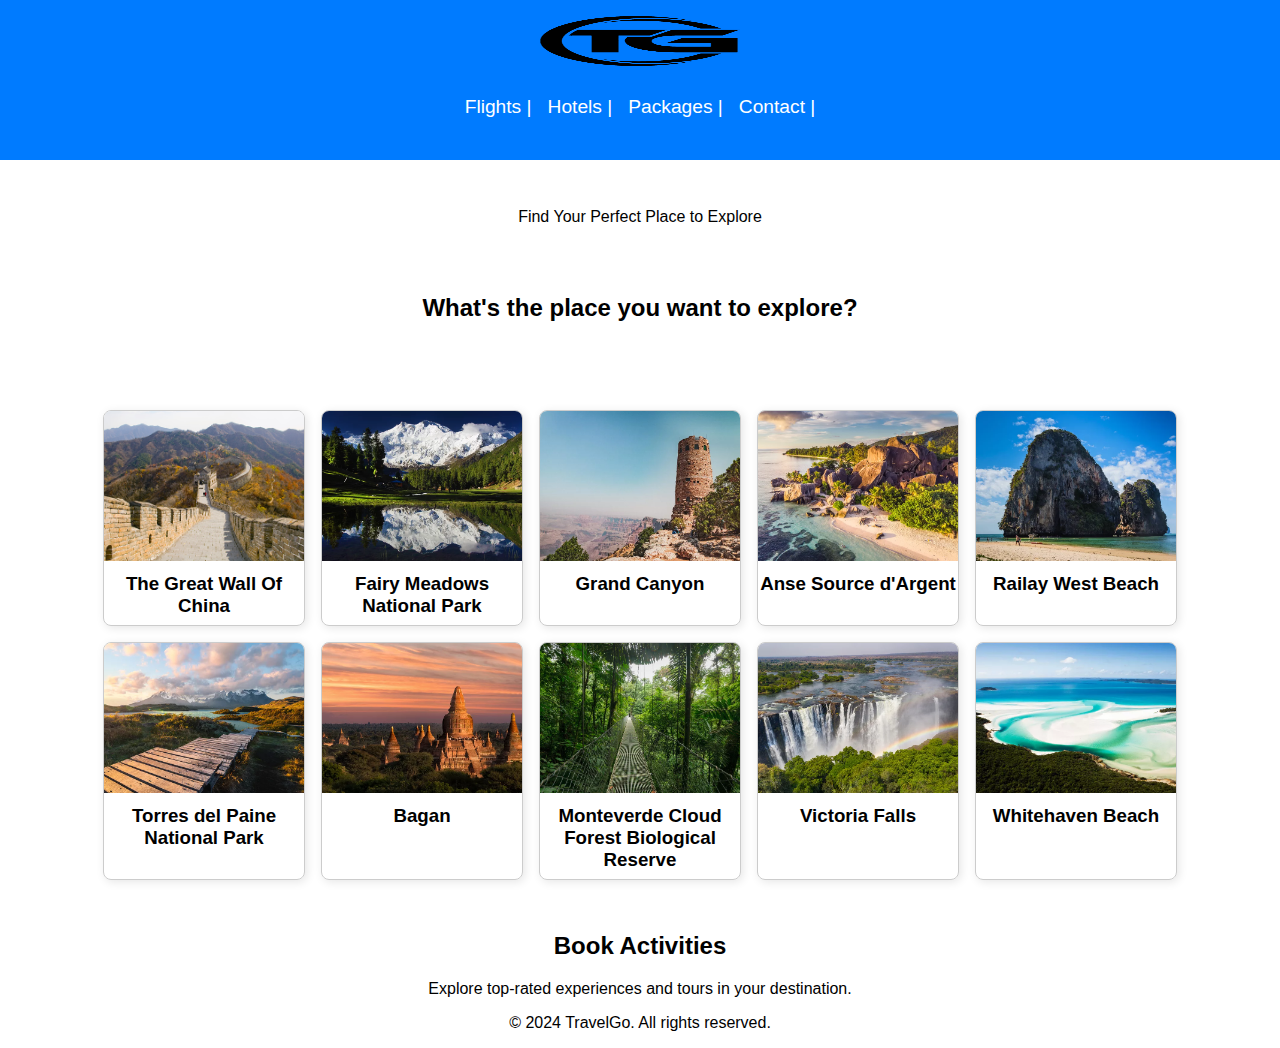
<file: index.html>
<!DOCTYPE html>
<html lang="en">
<head>
  <meta charset="UTF-8">
  <meta name="viewport" content="width=device-width, initial-scale=1.0">
  <title>TravelGo</title>
  <link rel="stylesheet" href="webdev-styles.css">
</head>
<body>
  <header>
    <img src="tg2.png" alt="TG" id="FirstLogo">
    <nav class="Activity">
      <ul>
        <li><a href="https://flights.philippineairlines.com">Flights | </a></li>
        <li><a href="www.booking.com">Hotels | </a></li>
        <li><a href="#activities">Packages | </a></li>
        <li><a href="contact.html">Contact | </a></li>
      </ul>
    </nav>
  </header>
  <main>
    <section id="flights" class="banner">
      <p class="HeadExplore">Find Your Perfect Place to Explore</p>
    </section>
    <section id="Place">
      <h2 id="Destinations">What's the place you want to explore?</h2>
      <br><br>
      <div class="grid">
        <!-- Row 1 -->
        <div class="row">
          <div class="card">
            <img src="TheGreateWallOfChina.jpg" alt="The Great Wall Of China">
            <h3>The Great Wall Of China</h3>
          </div>
          <div class="card">
            <img src="FairyMeadowsNationalPark.jpg" alt="Fairy Meadows National Park">
            <h3>Fairy Meadows National Park</h3>
          </div>
          <div class="card">
            <img src="Grand Canyon.jpg" alt="Grand Canyon">
            <h3>Grand Canyon</h3>
          </div>
          <div class="card">
            <img src="Anse Source d'Argent.jpg" alt="Anse Source d'Argent">
            <h3>Anse Source d'Argent</h3>
          </div>
          <div class="card">
            <img src="Railay West Beach.jpg" alt="Railay West Beach">
            <h3>Railay West Beach</h3>
          </div>
        </div>
        <!-- Row 2 -->
        <div class="row">
          <div class="card">
            <img src="Torres del Paine National Park.jpg" alt="Torres del Paine National Park">
            <h3>Torres del Paine National Park</h3>
          </div>
          <div class="card">
            <img src="Bagan.jpg" alt="Bagan">
            <h3>Bagan</h3>
          </div>
          <div class="card">
            <img src="Monteverde Cloud Forest Biological Reserve.jpg" alt="Monteverde Cloud Forest Biological Reserve">
            <h3>Monteverde Cloud Forest Biological Reserve</h3>
          </div>
          <div class="card">
            <img src="Victoria Falls.jpg" alt="Victoria Falls">
            <h3>Victoria Falls</h3>
          </div>
          <div class="card">
            <img src="Whitehaven Beach.jpg" alt="Whitehaven Beach">
            <h3>Whitehaven Beach</h3>
          </div>
        </div>
      </div>
    </section>
    <section id="activities">
      <h2>Book Activities</h2>
      <p>Explore top-rated experiences and tours in your destination.</p>
    </section>
  </main>
  <footer>
    <p>&copy; 2024 TravelGo. All rights reserved.</p>
  </footer>
  <script src="script.js"></script>
</body>
</html>
</file>
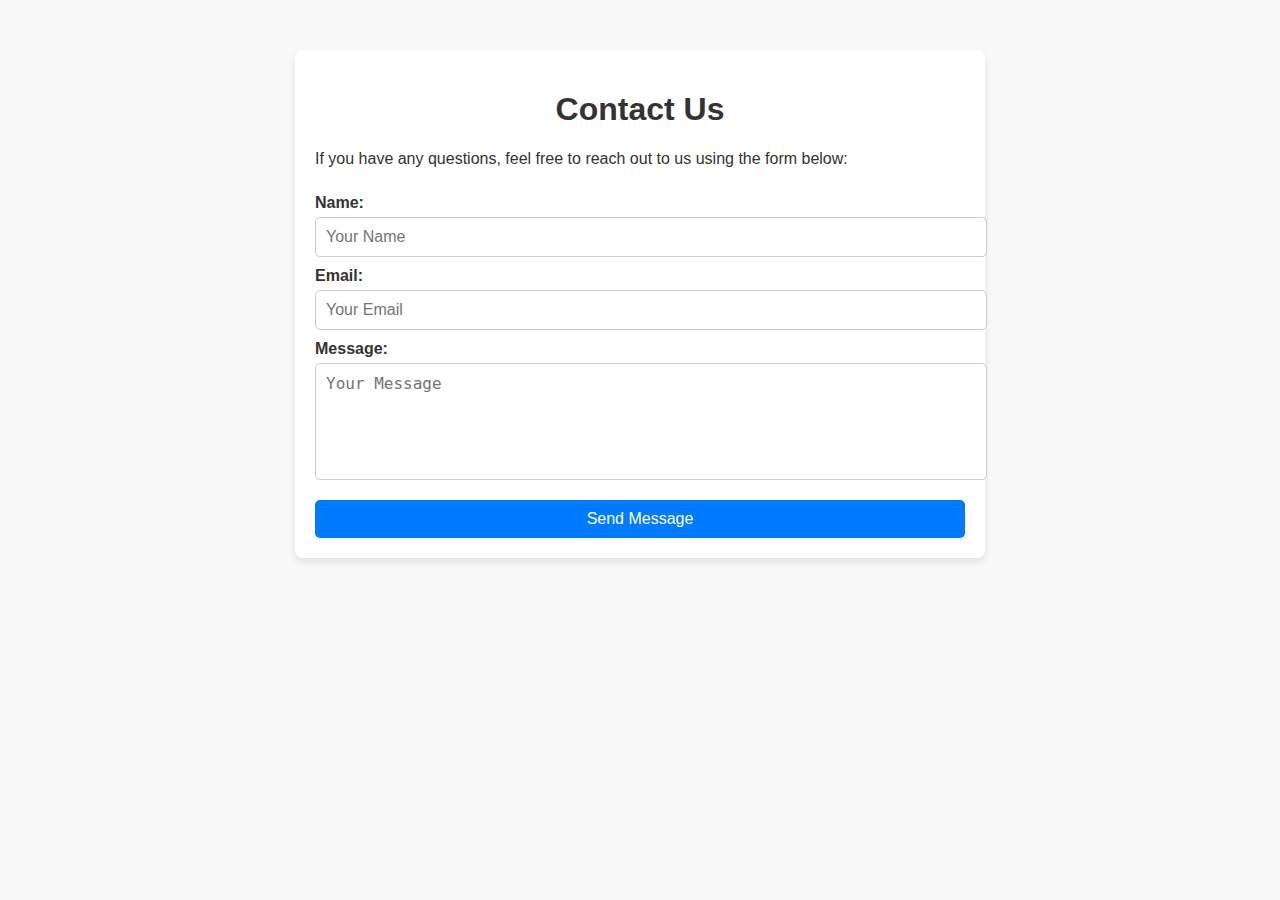
<file: contact.html>
<!DOCTYPE html>
<html lang="en">
<head>
    <meta charset="UTF-8">
    <meta name="viewport" content="width=device-width, initial-scale=1.0">
    <title>Contact Us</title>
    <link rel="stylesheet" href="contact-style.css">
    <script>
        function showAlert(event) {
            event.preventDefault(); // Prevent actual form submission
            alert('Submitted.');
        }
    </script>
</head>
<body>
    <div class="container">
        <h1>Contact Us</h1>
        <p>If you have any questions, feel free to reach out to us using the form below:</p>
        
        <form action="#" method="POST" class="contact-form" onsubmit="showAlert(event)">
            <label for="name">Name:</label>
            <input type="text" id="name" name="name" placeholder="Your Name" required>

            <label for="email">Email:</label>
            <input type="email" id="email" name="email" placeholder="Your Email" required>

            <label for="message">Message:</label>
            <textarea id="message" name="message" rows="5" placeholder="Your Message" required></textarea>

            <button type="submit">Send Message</button>
        </form>
    </div>
</body>
</html>
</file>
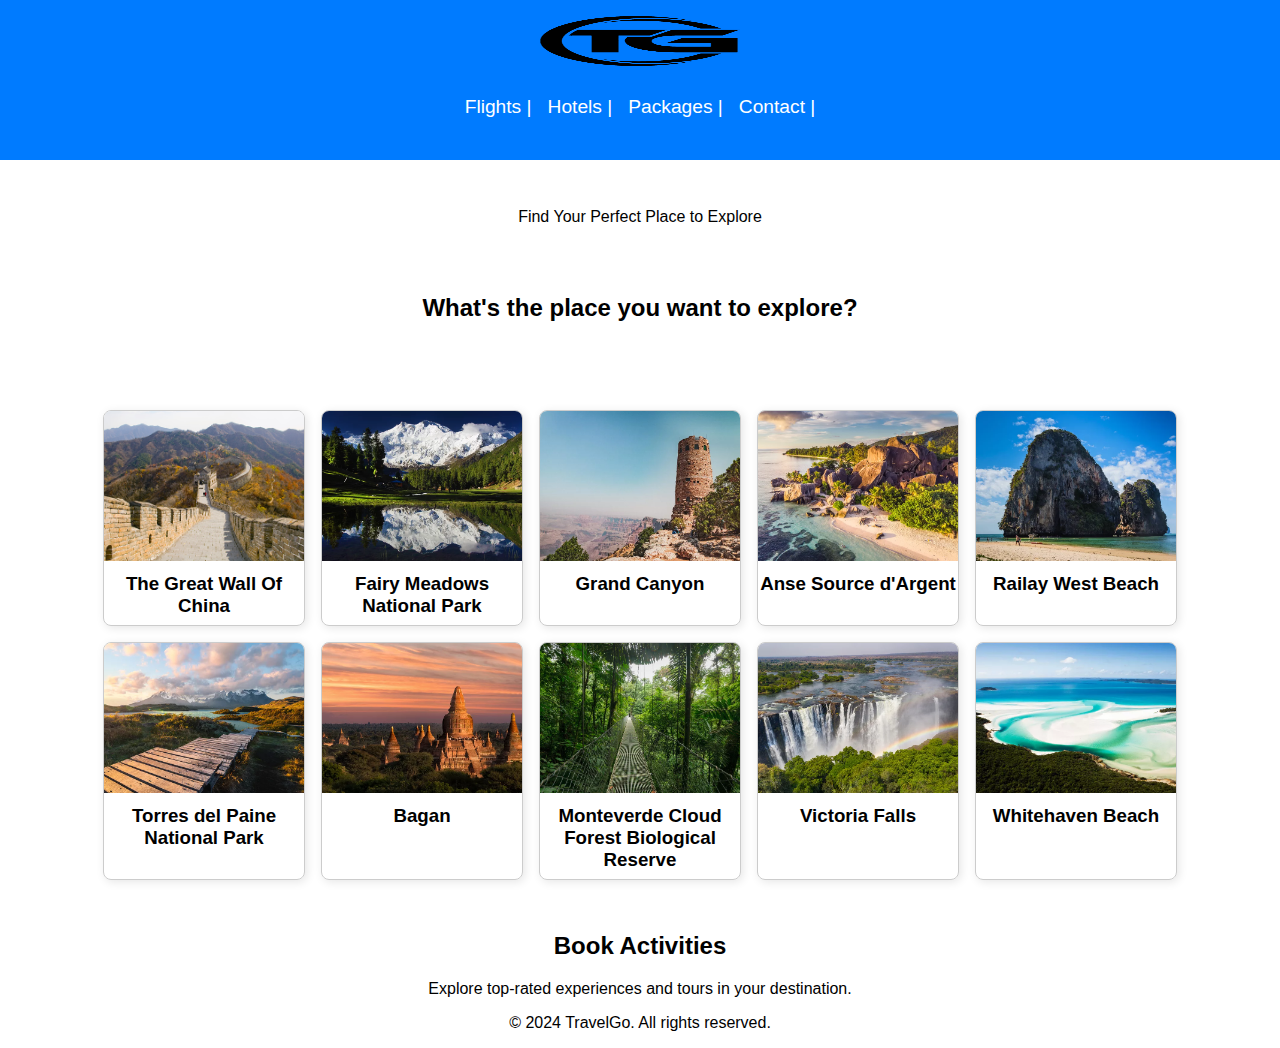
<file: Webdev.html>
<!DOCTYPE html>
<html lang="en">
<head>
  <meta charset="UTF-8">
  <meta name="viewport" content="width=device-width, initial-scale=1.0">
  <title>TravelGo</title>
  <link rel="stylesheet" href="webdev-styles.css">
</head>
<body>
  <header>
    <img src="tg2.png" alt="TG" id="FirstLogo">
    <nav class="Activity">
      <ul>
        <li><a href="https://flights.philippineairlines.com">Flights | </a></li>
        <li><a href="www.booking.com">Hotels | </a></li>
        <li><a href="#activities">Packages | </a></li>
        <li><a href="contact.html">Contact | </a></li>
      </ul>
    </nav>
  </header>
  <main>
    <section id="flights" class="banner">
      <p class="HeadExplore">Find Your Perfect Place to Explore</p>
    </section>
    <section id="Place">
      <h2 id="Destinations">What's the place you want to explore?</h2>
      <br><br>
      <div class="grid">
        <!-- Row 1 -->
        <div class="row">
          <div class="card">
            <img src="TheGreateWallOfChina.jpg" alt="The Great Wall Of China">
            <h3>The Great Wall Of China</h3>
          </div>
          <div class="card">
            <img src="FairyMeadowsNationalPark.jpg" alt="Fairy Meadows National Park">
            <h3>Fairy Meadows National Park</h3>
          </div>
          <div class="card">
            <img src="Grand Canyon.jpg" alt="Grand Canyon">
            <h3>Grand Canyon</h3>
          </div>
          <div class="card">
            <img src="Anse Source d'Argent.jpg" alt="Anse Source d'Argent">
            <h3>Anse Source d'Argent</h3>
          </div>
          <div class="card">
            <img src="Railay West Beach.jpg" alt="Railay West Beach">
            <h3>Railay West Beach</h3>
          </div>
        </div>
        <!-- Row 2 -->
        <div class="row">
          <div class="card">
            <img src="Torres del Paine National Park.jpg" alt="Torres del Paine National Park">
            <h3>Torres del Paine National Park</h3>
          </div>
          <div class="card">
            <img src="Bagan.jpg" alt="Bagan">
            <h3>Bagan</h3>
          </div>
          <div class="card">
            <img src="Monteverde Cloud Forest Biological Reserve.jpg" alt="Monteverde Cloud Forest Biological Reserve">
            <h3>Monteverde Cloud Forest Biological Reserve</h3>
          </div>
          <div class="card">
            <img src="Victoria Falls.jpg" alt="Victoria Falls">
            <h3>Victoria Falls</h3>
          </div>
          <div class="card">
            <img src="Whitehaven Beach.jpg" alt="Whitehaven Beach">
            <h3>Whitehaven Beach</h3>
          </div>
        </div>
      </div>
    </section>
    <section id="activities">
      <h2>Book Activities</h2>
      <p>Explore top-rated experiences and tours in your destination.</p>
    </section>
  </main>
  <footer>
    <p>&copy; 2024 TravelGo. All rights reserved.</p>
  </footer>
</body>
</html>
</file>
<file: webdev-styles.css>
#FirstLogo {
  width: 200px;
  height: 50px;
}



/* styles.css */
body {
    font-family: Arial, sans-serif;
    margin: 0;
    padding: 0;
  }

#Destinations {
  text-align: center;
}
  
  header {
    background: #007BFF;
    color: white;
    padding: 1rem;
    text-align: center;
  }

  .HeadExplore {
    font-size: 16px;

  }

  .Nav {

    color: white;
    padding: 1rem;
    text-align: center;
  }

  
  header nav ul {
    list-style: none;
    display: flex;
    justify-content: center;
    gap: 1rem;
    padding: 0;
  }
  
  header nav ul li a {
    text-decoration: none;
    color: white;
  }
  
  .banner {
    padding: 2rem;
    text-align: center;
  }
  
  form {
    display: flex;
    flex-direction: column;
    gap: 1rem;
    max-width: 300px;
    margin: auto;
  }
  
  button {
    background: #007BFF;
    color: white;
    border: none;
    padding: 0.5rem;
    cursor: pointer;
  }
  
  .grid {
    display: flex;
    gap: 1rem;
    justify-content: center;
    padding: 2rem;
  }
  
  .card {
    border: 1px solid #ccc;
    border-radius: 8px;
    box-shadow: 2px 2px 10px rgba(0, 0, 0, 0.1);
    overflow: hidden;
    width: 300px;
  }
  
  .card img {
    width: 100%;
    height: 200px;
    object-fit: cover;
  }
  
  .card h3 {
    margin: 1rem 0 0.5rem;
  }
  footer {
    text-align: center;
  }

  #activities {
    text-align: center;
  }

  
.card {
    border: 1px solid #ccc;
    border-radius: 8px;
    box-shadow: 2px 2px 10px rgba(0, 0, 0, 0.1);
    overflow: hidden;
    width: 300px;
    transition: transform 0.3s, box-shadow 0.3s;
}

.card img {
    width: 100%;
    height: 200px;
    object-fit: cover;
}

.card h3 {
    margin: 1rem 0 0.5rem;
    text-align: center;
}

.card:hover {
    transform: translateY(-10px);
    box-shadow: 4px 4px 20px rgba(0, 0, 0, 0.2);
    border-color: #007BFF;
}

.grid {
  display: flex;
  flex-direction: column;
  gap: 1rem;
  align-items: center;
}

.row {
  display: flex;
  gap: 1rem;
  justify-content: center;
}

.card {
  border: 1px solid #ccc;
  border-radius: 8px;
  box-shadow: 2px 2px 10px rgba(0, 0, 0, 0.1);
  overflow: hidden;
  width: 200px;
}

.card img {
  width: 100%;
  height: 150px;
  object-fit: cover;
}

.card h3 {
  text-align: center;
  margin: 0.5rem 0;
}

.card:hover {
  transform: translateY(-10px);
  box-shadow: 4px 4px 20px rgba(0, 0, 0, 0.2);
  border-color: #007BFF;
}

.modal {
  position: fixed;
  top: 0;
  left: 0;
  width: 100%;
  height: 100%;
  background: rgba(0, 0, 0, 0.7);
  display: flex;
  justify-content: center;
  align-items: center;
  z-index: 1000;
}

.modal-content {
  position: relative;
  max-width: 80%;
  max-height: 80%;
  padding: 20px;
  background: white;
}

.modal img {
  width: 100%;
  height: auto;
}

.modal .close {
  position: absolute;
  top: 10px;
  right: 10px;
  font-size: 30px;
  font-weight: bold;
  color: #333;
  cursor: pointer;
}

/* Mobile Navigation */
header nav ul {
  display: flex;
  gap: 1rem;
  padding: 0;
}

.nav-toggle {
  display: none;
  background: none;
  border: none;
  font-size: 2rem;
  color: white;
  cursor: pointer;
}

header nav ul.active {
  display: block;
  position: absolute;
  background-color: #007BFF;
  top: 60px;
  right: 0;
  width: 100%;
  text-align: center;
}

header nav ul li {
  margin: 10px 0;
}

header nav ul li a {
  color: white;
  text-decoration: none;
  font-size: 1.2rem;
}

@media (max-width: 768px) {
  header nav ul {
    display: none;
  }
  .nav-toggle {
    display: block;
  }
}
</file>
<file: contact-style.css>
/* General Styles */
body {
    font-family: Arial, sans-serif;
    margin: 0;
    padding: 0;
    background-color: #f9f9f9;
    color: #333;
}

/* Container Styles */
.container {
    width: 90%;
    max-width: 650px;
    margin: 50px auto;
    padding: 20px;
    background-color: #fff;
    box-shadow: 0 4px 8px rgba(0, 0, 0, 0.1);
    border-radius: 8px;
}

/* Header Styles */
h1 {
    text-align: center;
    color: #333;
}

/* Form Styles */
.contact-form {
    display: flex;
    flex-direction: column;
}

.contact-form label {
    margin-top: 10px;
    font-weight: bold;
}

.contact-form input,
.contact-form textarea {
    width: 100%;
    padding: 10px;
    margin-top: 5px;
    border: 1px solid #ccc;
    border-radius: 5px;
    font-size: 16px;
    resize: none;
}

.contact-form button {
    margin-top: 20px;
    padding: 10px;
    background-color: #007BFF;
    color: white;
    border: none;
    border-radius: 5px;
    font-size: 16px;
    cursor: pointer;
    transition: background-color 0.3s ease;
}

.contact-form button:hover {
    background-color: #0056b3;
}
</file>
